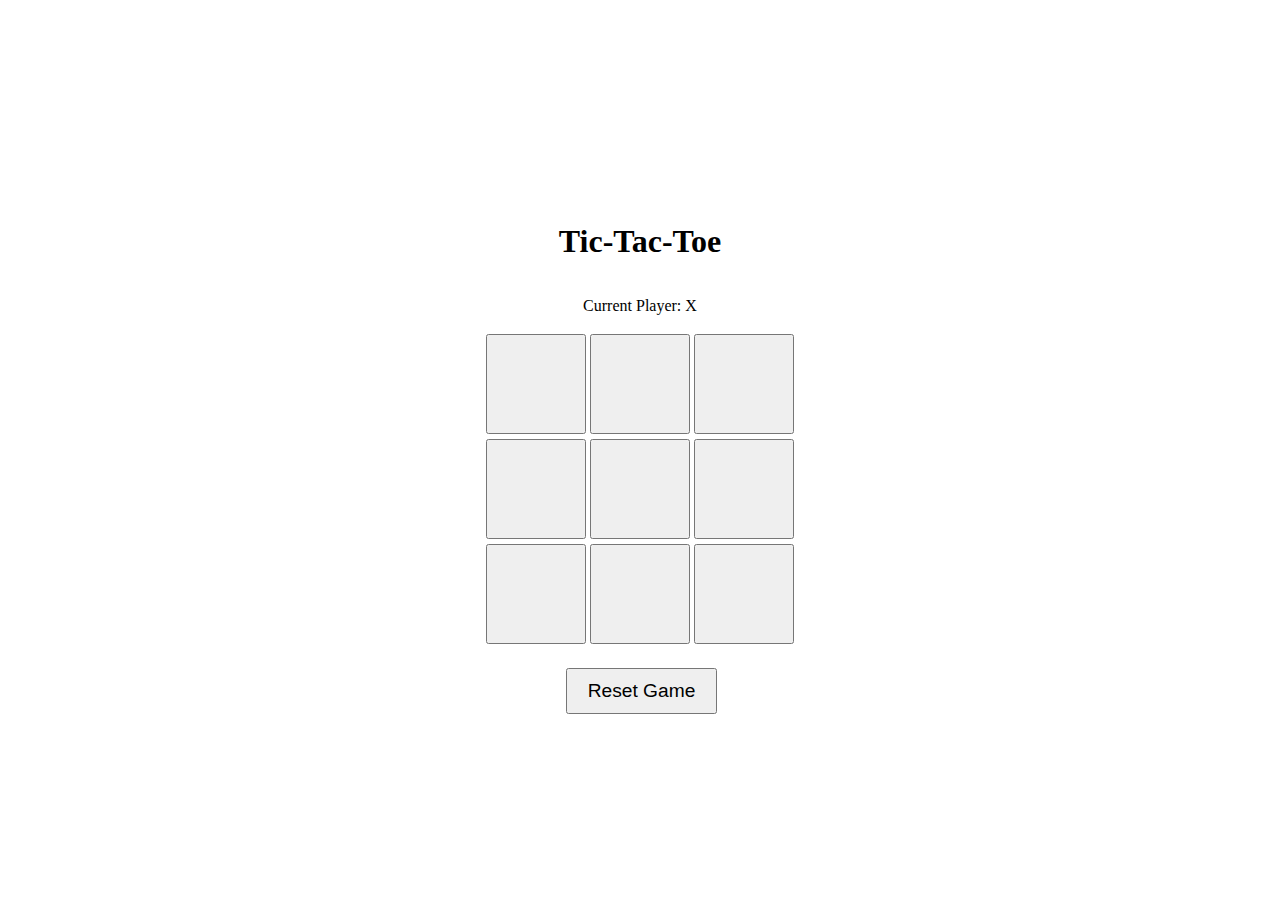
<file: index.html>
<!DOCTYPE html>
<html lang="en">

<head>
    <meta charset="UTF-8">
    <meta name="viewport" content="width=device-width, initial-scale=1.0">
    <title>Tic-Tac-Toe</title>
    <link rel="stylesheet" href="tic_tac_toe.css">
</head>

<body>
    <div class="container">
        <h1>Tic-Tac-Toe</h1>
        <p>Current Player: <span id="player">X</span></p>
        <table id="game-board">
            <tr>
                <td><button class="cell"></button></td>
                <td><button class="cell"></button></td>
                <td><button class="cell"></button></td>
            </tr>
            <tr>
                <td><button class="cell"></button></td>
                <td><button class="cell"></button></td>
                <td><button class="cell"></button></td>
            </tr>
            <tr>
                <td><button class="cell"></button></td>
                <td><button class="cell"></button></td>
                <td><button class="cell"></button></td>
            </tr>
        </table>
        <button id="reset-btn" onclick="resetGame()">Reset Game</button>
    </div>
    <script src="tic_tac_toe.js"></script>
</body>

</html>
</file>
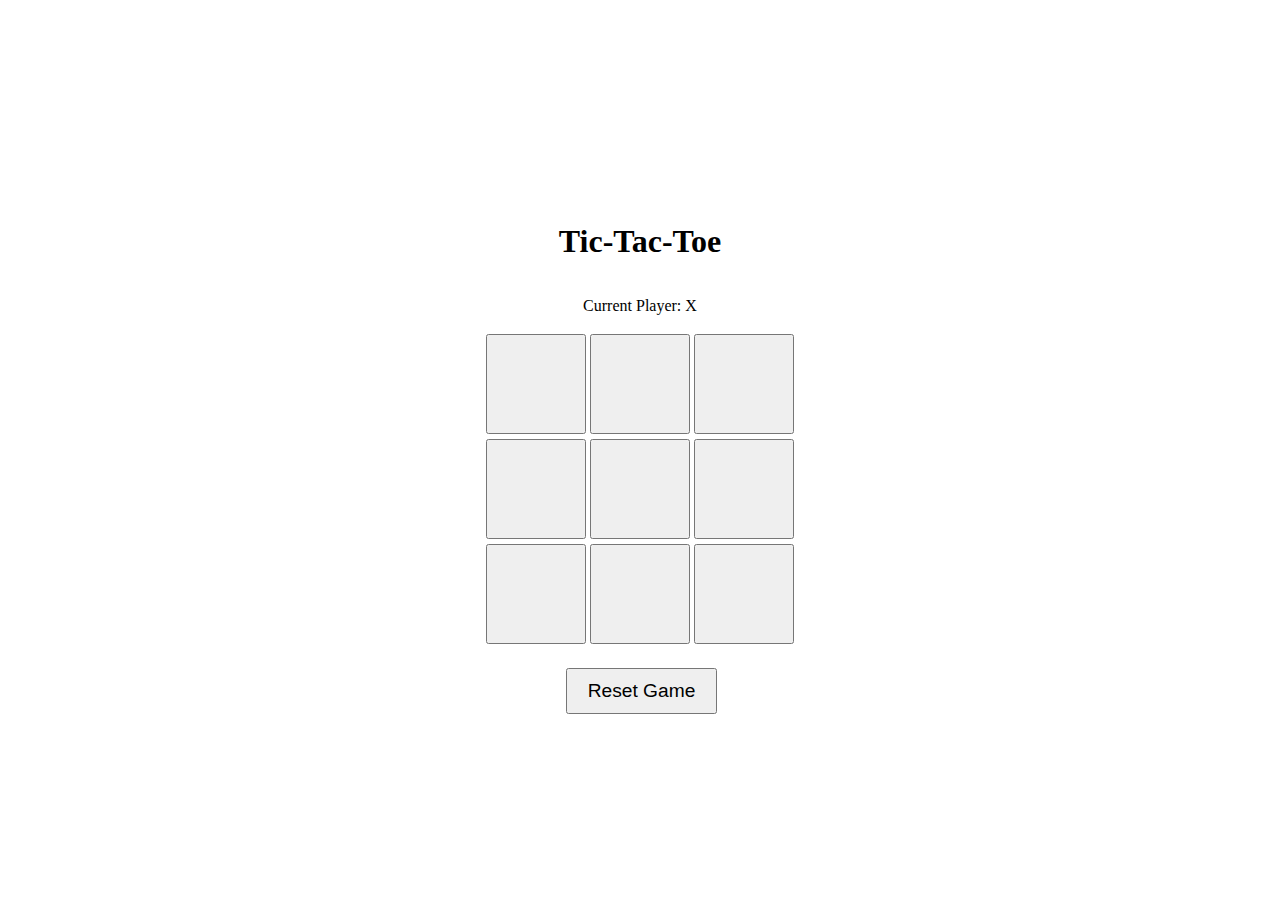
<file: tic_tac_toe.html>
<!DOCTYPE html>
<html lang="en">

<head>
    <meta charset="UTF-8">
    <meta name="viewport" content="width=device-width, initial-scale=1.0">
    <title>Tic-Tac-Toe</title>
    <link rel="stylesheet" href="tic_tac_toe.css">
</head>

<body>
    <div class="container">
        <h1>Tic-Tac-Toe</h1>
        <p>Current Player: <span id="player">X</span></p>
        <table id="game-board">
            <tr>
                <td><button class="cell"></button></td>
                <td><button class="cell"></button></td>
                <td><button class="cell"></button></td>
            </tr>
            <tr>
                <td><button class="cell"></button></td>
                <td><button class="cell"></button></td>
                <td><button class="cell"></button></td>
            </tr>
            <tr>
                <td><button class="cell"></button></td>
                <td><button class="cell"></button></td>
                <td><button class="cell"></button></td>
            </tr>
        </table>
        <button id="reset-btn">Reset Game</button>
    </div>
    <script src="tic_tac_toe.js"></script>
</body>

</html>
</file>
<file: tic_tac_toe.css>
.cell {
    width: 100px;
    height: 100px;
    font-size: 50px;
    cursor: pointer;
}

#reset-btn {
    padding: 10px 20px;
    font-size: 1.2em;
    margin-left: 3px;
    margin-top: 20px;
    cursor: pointer;
}

.container {
    display: flex;
    flex-direction: column;
    align-items: center;
    justify-content: center;
    height: 100vh;
}
</file>
